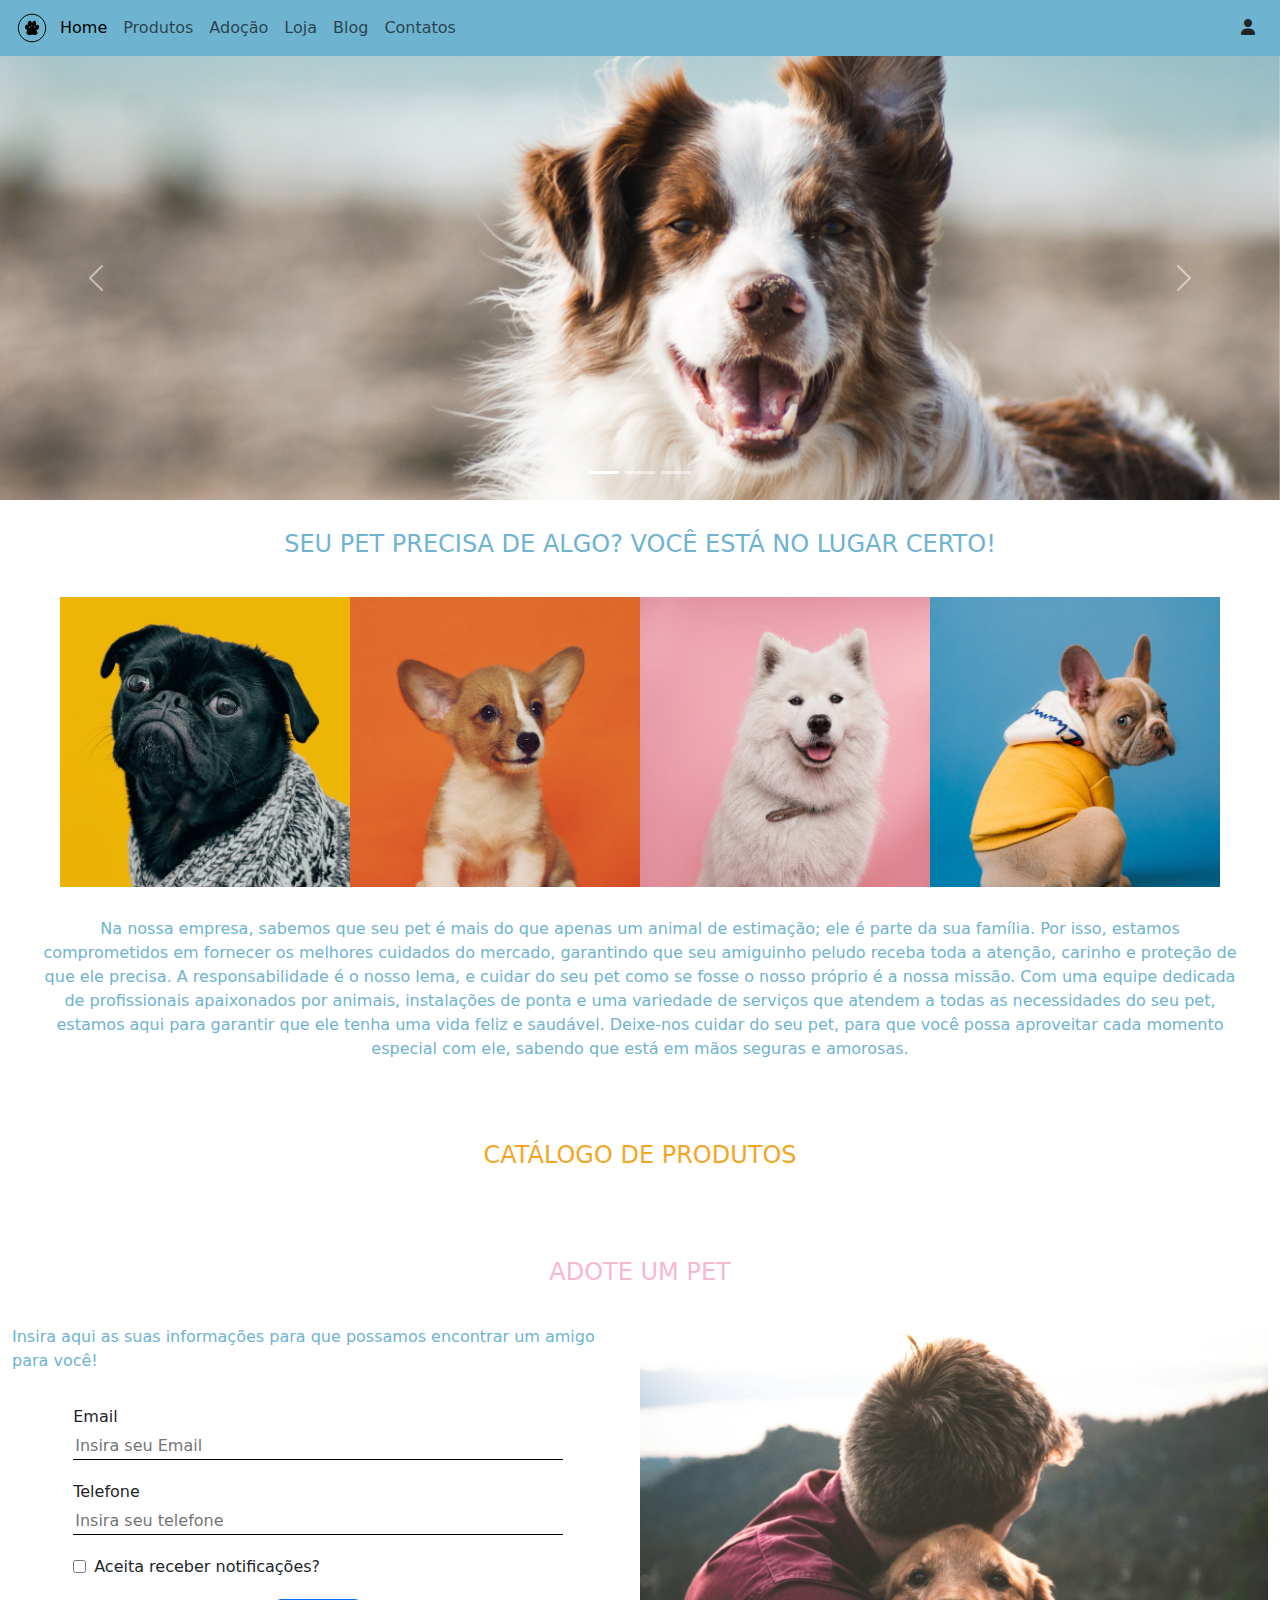
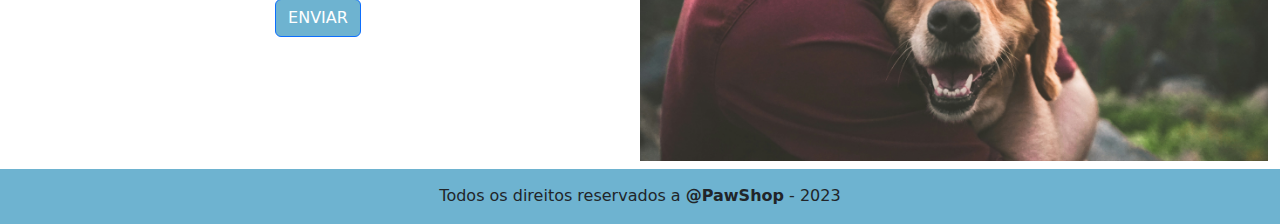
<file: index.html>
<!DOCTYPE html>
<html lang="pt-br">
<head>
    <meta charset="UTF-8">
    <!-- css bootstrap -->
    <!-- <link href="https://cdn.jsdelivr.net/npm/bootstrap@5.3.3/dist/css/bootstrap.min.css" rel="stylesheet" integrity="sha384-QWTKZyjpPEjISv5WaRU9OFeRpok6YctnYmDr5pNlyT2bRjXh0JMhjY6hW+ALEwIH" crossorigin="anonymous"> -->
    <link rel="stylesheet" href="src/user/css/bootstrap.css">
    <!-- css font awesome -->
    <!-- https://fontawesome.com/v6/icons -->
    <link rel="stylesheet" href="src/user/css/font-awesome/all.min.css">
    <!-- css local -->
    <link rel="stylesheet" href="src/user/css/index.css">
    <!-- css fim -->
    <link rel="shortcut icon" href="src/user/img/logo/logoWhite.svg" type="image/x-icon">
    <meta name="viewport" content="width=device-width, initial-scale=1.0">
    <title>Paw Shop</title>
</head>
<body data-bs-theme="light">
    <!-- <div style="height:56px;"></div> -->
    <header class="container-fluid">

        <nav id="headerNav" class="navbar navbar-expand-lg navbar-light fixed-top bg-azul">
            <div class="container-fluid">
                <img id="imgLogo" src="/src/user/img/logo/logoDark.svg" alt="">
                <button class="navbar-toggler" type="button" data-bs-toggle="collapse" data-bs-target="#navbarSupportedContent" aria-controls="navbarSupportedContent" aria-expanded="false" aria-label="Toggle navigation">
                    <span class="navbar-toggler-icon"></span>
                </button>
                <div class="collapse navbar-collapse" id="navbarSupportedContent">
                    <ul class="navbar-nav me-auto mb-2 mb-lg-0">
                        <li class="nav-item"><a class="nav-link active" aria-current="page" href="#">Home</a></li>
                        <li class="nav-item"><a class="nav-link " aria-current="page" href="#produtos">Produtos</a></li>
                        <li class="nav-item"><a class="nav-link " aria-current="page" href="#adocao">Adoção</a></li>
                        <li class="nav-item"><a class="nav-link " aria-current="page" href="/src/user/pages/loja/">Loja</a></li>
                        <li class="nav-item"><a class="nav-link " aria-current="page" href="/src/user/pages/blog/">Blog</a></li>
                        <li class="nav-item"><a class="nav-link " aria-current="page" href="#">Contatos</a></li>
                    </ul>
                    <!-- #btnToggleTheme -->
                    <div>
                        <button id="btnUser" class="btn" type="btn"><i class="fa fa-user"  data-bs-toggle="offcanvas" data-bs-target="#offUser" aria-controls="#offUser"></i></button>  
                    </div>
                </div>
            </div>
        </nav>
    </header>

    <main class="container-fluid p-0 m-0">
        <section class="banner" style="margin-top: 56px;" >
            <div id="carouselExampleCaptions" class="carousel slide">
                <div class="carousel-indicators">
                    <button type="button" data-bs-target="#carouselExampleCaptions" data-bs-slide-to="0" class="active" aria-current="true" aria-label="Slide 1"></button>
                    <button type="button" data-bs-target="#carouselExampleCaptions" data-bs-slide-to="1" aria-label="Slide 2"></button>
                    <button type="button" data-bs-target="#carouselExampleCaptions" data-bs-slide-to="2" aria-label="Slide 3"></button>
                </div>
                <div class="carousel-inner">
                    <div class="carousel-item active">
                        <img src="src/user/img/banner/banner.png" class="d-block w-100" alt="img 1">
                    </div>
                    <div class="carousel-item">
                        <img src="src/user/img/banner/banner2.png" class="d-block w-100" alt="img 2">
                    </div>
                    <div class="carousel-item">
                        <img src="src/user/img/banner/banner3.png" class="d-block w-100" alt="img 3">
                    </div>
                </div>
                <button class="carousel-control-prev" type="button" data-bs-target="#carouselExampleCaptions" data-bs-slide="prev">
                    <span class="carousel-control-prev-icon" aria-hidden="true"></span>
                    <span class="visually-hidden">Previous</span>
                </button>
                <button class="carousel-control-next" type="button" data-bs-target="#carouselExampleCaptions" data-bs-slide="next">
                    <span class="carousel-control-next-icon" aria-hidden="true"></span>
                    <span class="visually-hidden">Next</span>
                </button>
            </div>  
        </section>

        <section class="petiscos container-fluid d-flex flex-column justify-content-center align-items-center">
            <h4>SEU PET PRECISA DE ALGO? VOCÊ ESTÁ NO LUGAR CERTO!</h4>
            <div class="container-fluid d-flex flex-wrap justify-content-center align-items-center gap-0 px-5">
                <img class="w-25" src="/src/user/img/dogsSection/img1.png" alt="img1" srcset="">
                <img class="w-25" src="/src/user/img/dogsSection/img2.png" alt="img1" srcset="">
                <img class="w-25" src="/src/user/img/dogsSection/img3.png" alt="img1" srcset="">
                <img class="w-25" src="/src/user/img/dogsSection/img4.png" alt="img1" srcset="">
            </div>
            <p class="petiscosText">Na nossa empresa, sabemos que seu pet é mais do que apenas um animal de estimação; ele é parte da sua família. Por isso, estamos comprometidos em fornecer os melhores cuidados do mercado, garantindo que seu amiguinho peludo receba toda a atenção, carinho e proteção de que ele precisa. A responsabilidade é o nosso lema, e cuidar do seu pet como se fosse o nosso próprio é a nossa missão. Com uma equipe dedicada de profissionais apaixonados por animais, instalações de ponta e uma variedade de serviços que atendem a todas as necessidades do seu pet, estamos aqui para garantir que ele tenha uma vida feliz e saudável. Deixe-nos cuidar do seu pet, para que você possa aproveitar cada momento especial com ele, sabendo que está em mãos seguras e amorosas.</p>
        </section>

        <section id="produtos" class="produtos c-laranja container-fluid d-flex flex-column justify-content-center align-items-center">
            <h4>CATÁLOGO DE PRODUTOS</h4>
            <div id="prodCards" class="prodCards d-flex flex-wrap justify-content-center align-items-start gap-2"  ></div>
        </section>

        <section id="adocao" class="adocao container-fluid d-flex flex-column align-items-center" >
            <h4 class="c-rosa">ADOTE UM PET</h4>
            <div class="d-flex justify-content-between gap-3">
                <div class="d-flex flex-column align-items-center" >
                    <p class="c-azul">Insira aqui as suas informações para que possamos encontrar um amigo para você!</p>
                    <form class="d-flex flex-column align-items-start gap-1" action="submit">
                        <label for="txtEmail" class="mt-3">Email</label>
                        <input id="txtEmail" class="w-100" type="text" placeholder="Insira seu Email">
                        
                        <label for="txtEmail" class="mt-3">Telefone</label>
                        <input id="txtFome" class="w-100" type="text" placeholder="Insira seu telefone">
                       


                        <div class="w-100 d-flex gap-2 align-items-center">
                            <input class="p-0 m-0 mt-3" id="chkNotificacoes" type="checkbox">
                            <label class="p-0 m-0 mt-3" for="chkNotificacoes">Aceita receber notificações?</label>
                        </div>
                        <button id="btnSubmit" class="btn btn-primary bg-azul align-self-center mt-3" type="submit">ENVIAR</button>
                    </form>
                </div>
                <img class="w-50" src="src/user/img/imgBanner.png" alt="">
            </div>
            
        </section>
    </main>
    
    <footer class="container-fluid d-flex justify-content-around mt-2">
        <p class="copyright">Todos os direitos reservados a <span class="author">@PawShop</span> - 2023</p>
    </footer>


    <!-- offcanvas -->
    <!-- offcanvas user -->
    <div class="offcanvas offcanvas-end" tabindex="-1" id="offUser" aria-labelledby="offUser">
        <div class="offcanvas-header">
            <h5 id="offUserTitle" class="offcanvas-title">User</h5>
            <button type="button" class="btn-close" data-bs-dismiss="offcanvas" aria-label="Close"></button>
        </div>
        <div class="offcanvas-body d-flex flex-column justify-content-between h-100">
            <!--  -->
            <div class="align-bottom">
                <h6 class="c-cinza">Settings</h6>
                <a href="#" id="btnToggleTheme"><i class="fa fa-moon"></i>  Modo escuro</a>  
            </div>
            <div class="align-self-baseline">
                <h6 class="c-cinza">Actions</h6>
                <a href="/src/user/pages/login/">Login</a>
            </div>
        </div>
        <div class="offcanvas-footer">
        </div>
    </div>

    <!-- modal -->
    <div id="modalProduto" class="modal fade" tabindex="-1" aria-labelledby="exampleModalLabel" aria-hidden="true">
        <div class="modal-dialog modal-lg modal-dialog-centered">
            <div class="modal-content">
                <div class="modal-header">
                    <h1 id="modalTitle" class="modal-title fs-5">Modal title</h1>
                    <button type="button" class="btn-close" data-bs-dismiss="modal" aria-label="Close"></button>
                </div>
                <div id="modalBody" class="modal-body"></div>
                <div class="modal-footer">
                    <button type="button" class="btn btn-secondary" data-bs-dismiss="modal">Close</button>
                </div>
            </div>
        </div>
    </div>
</body>
<!-- js bootrap -->
<script src="src/user/js/bootstrap.bundle.js"></script>
<!-- <script src="https://cdn.jsdelivr.net/npm/bootstrap@5.3.3/dist/js/bootstrap.bundle.min.js" integrity="sha384-YvpcrYf0tY3lHB60NNkmXc5s9fDVZLESaAA55NDzOxhy9GkcIdslK1eN7N6jIeHz" crossorigin="anonymous"></script> -->
<!-- js jQuery -->
<script src="src/user/js/jquery-3.7.1.min.js"></script>
<!-- js local -->
<script src="/src/sevices/data/objectModel.js"></script>
<script src="/src/sevices/data/data.js"></script>
<script src="/src/sevices/settings.js"></script>
<script src="src/user/js/index.js"></script>
</html>
</file>
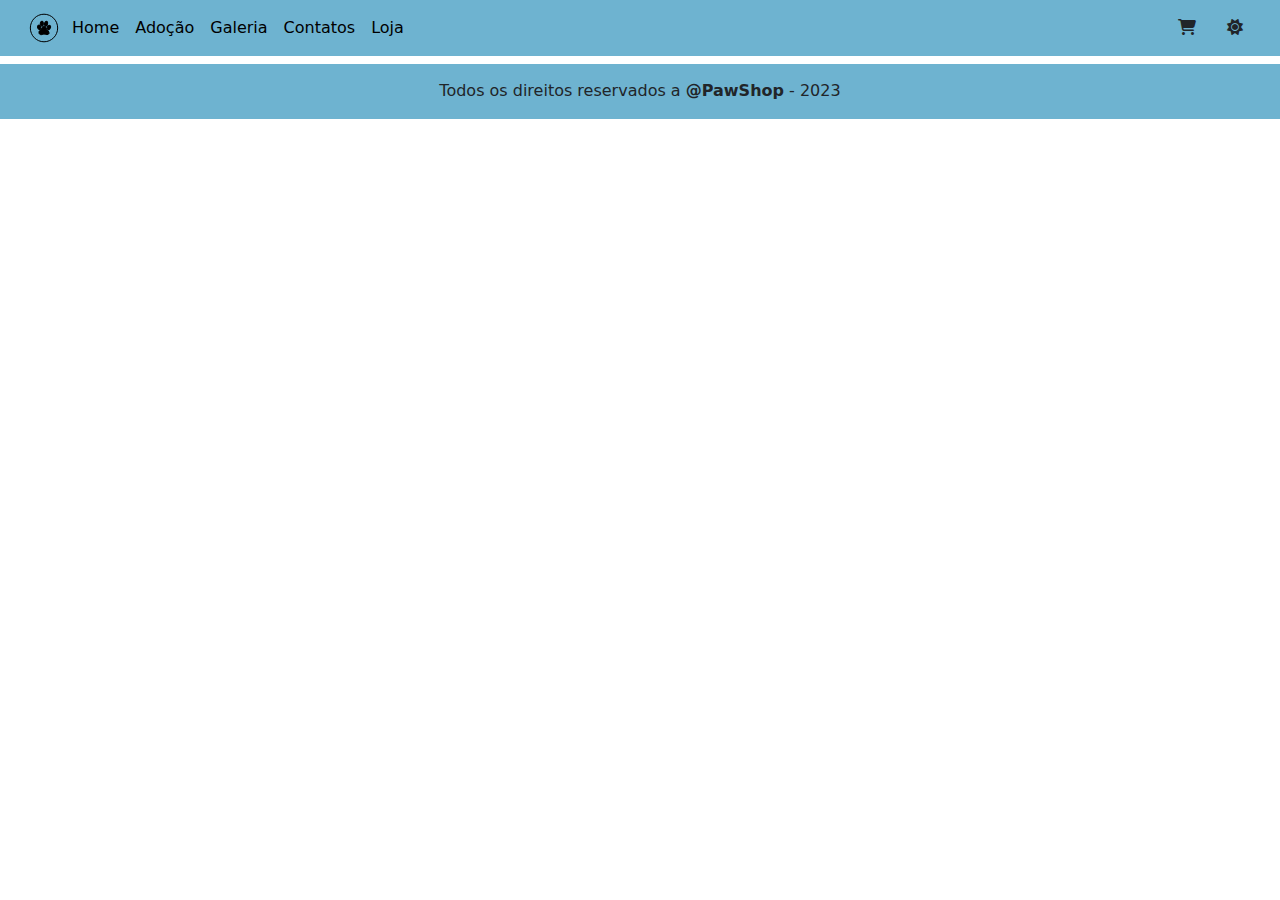
<file: src/pages/.template/index.html>
<!DOCTYPE html>
<html lang="pt-br">
<head>
    <meta charset="UTF-8">
    <!-- css bootstrap -->
    <!-- <link href="https://cdn.jsdelivr.net/npm/bootstrap@5.3.3/dist/css/bootstrap.min.css" rel="stylesheet" integrity="sha384-QWTKZyjpPEjISv5WaRU9OFeRpok6YctnYmDr5pNlyT2bRjXh0JMhjY6hW+ALEwIH" crossorigin="anonymous"> -->
    <link rel="stylesheet" href="../../css/bootstrap.css">
    <!-- css font awesome -->
    <!-- https://fontawesome.com/v6/icons -->
    <link rel="stylesheet" href="../../css/font-awesome/all.min.css">
    <!-- css local -->
    <link rel="stylesheet" href="../../css/index.css">
    <!-- css fim -->
    <meta name="viewport" content="width=device-width, initial-scale=1.0">
    <title>Checkout</title>
</head>
<body>
    <!-- Essa div trabalha em conjunto com header.position.fixed (cf. arquivo css) -->
    <div class="h-spacer container-fluid" style="height: 56px;"></div>
    <header class="container-fluid">

        <nav class="navbar navbar-expand-lg">

            <div class="container-fluid">
                <img id="imgLogo" src="../../img/logo/logoDark.svg" alt="">
                <button class="navbar-toggler" type="button" data-bs-toggle="collapse" data-bs-target="#navbarSupportedContent" aria-controls="navbarSupportedContent" aria-expanded="false" aria-label="Toggle navigation">
                    <span class="navbar-toggler-icon"></span>
                </button>
                <div class="collapse navbar-collapse" id="navbarSupportedContent">
                    <ul class="navbar-nav me-auto mb-2 mb-lg-0">
                        <li class="nav-item"><a class="nav-link active" aria-current="page" href="/">Home</a></li>
                        <li class="nav-item"><a class="nav-link active" aria-current="page" href="/#adocao">Adoção</a></li>
                        <li class="nav-item"><a class="nav-link active" aria-current="page" href="/#galeria">Galeria</a></li>
                        <li class="nav-item"><a class="nav-link active" aria-current="page" href="/#">Contatos</a></li>
                        <li class="nav-item"><a class="nav-link active" aria-current="page" href="/src/pages/loja/">Loja</a></li>
                    </ul>
                    <!-- #btnToggleTheme -->
                    <div>
                        <button id="btnNavCarrinho" class="btn" type="btn"><i class="fa-solid fa-cart-shopping" data-bs-toggle="offcanvas" data-bs-target="#carrinho" aria-controls="carrinho"></i></button>  
                        <button id="btnToggleTheme" class="btn" type="btn"><i class="fa fa-sun"></i></button>  
                    </div>
                </div>
            </div>
        </nav>
    </header>

    <main>

    </main>
    
    <footer class="container-fluid d-flex justify-content-around mt-2">
        <p class="copyright">Todos os direitos reservados a <span class="author">@PawShop</span> - 2023</p>
    </footer>

</body>
<!-- js bootrap -->
<script src="../../js/bootstrap.bundle.js"></script>
<script src="https://cdn.jsdelivr.net/npm/bootstrap@5.3.3/dist/js/bootstrap.bundle.min.js" integrity="sha384-YvpcrYf0tY3lHB60NNkmXc5s9fDVZLESaAA55NDzOxhy9GkcIdslK1eN7N6jIeHz" crossorigin="anonymous"></script>
<!-- js jQuery -->
<script src="../../js/jquery-3.7.1.min.js"></script>
<!-- js local -->
<script src="../../js/index.js"></script>
</html>
</file>
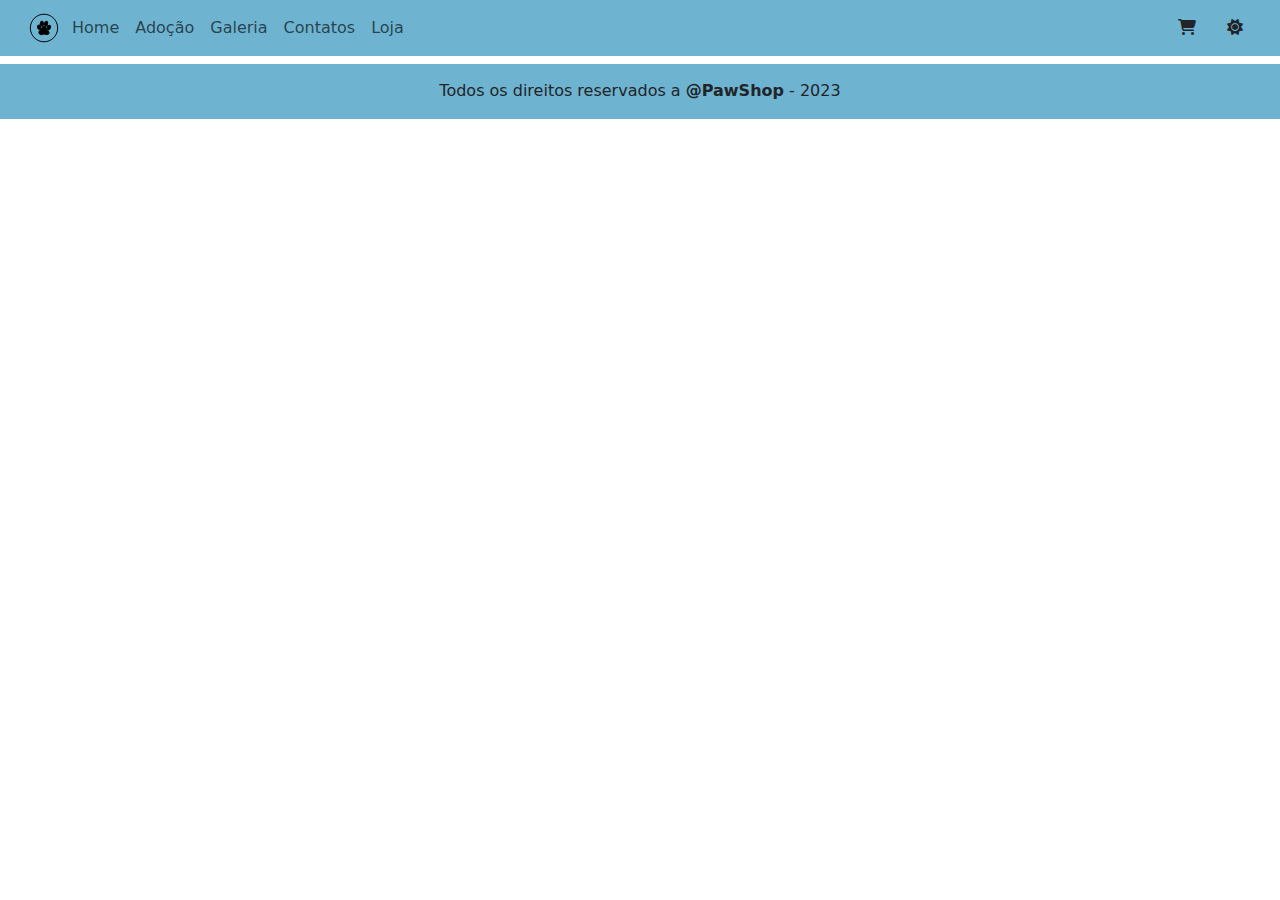
<file: src/pages/checkout/index.html>
<!DOCTYPE html>
<html lang="pt-br">
<head>
    <meta charset="UTF-8">
    <!-- css bootstrap -->
    <!-- <link href="https://cdn.jsdelivr.net/npm/bootstrap@5.3.3/dist/css/bootstrap.min.css" rel="stylesheet" integrity="sha384-QWTKZyjpPEjISv5WaRU9OFeRpok6YctnYmDr5pNlyT2bRjXh0JMhjY6hW+ALEwIH" crossorigin="anonymous"> -->
    <link rel="stylesheet" href="../../css/bootstrap.css">
    <!-- css font awesome -->
    <!-- https://fontawesome.com/v6/icons -->
    <link rel="stylesheet" href="../../css/font-awesome/all.min.css">
    <!-- css local -->
    <link rel="stylesheet" href="../../css/index.css">
    <!-- css fim -->
    <link rel="shortcut icon" href="src/img/logo/logoWhite.svg" type="image/x-icon">
    <meta name="viewport" content="width=device-width, initial-scale=1.0">
    <title>Checkout</title>
</head>
<body>
    <!-- Essa div trabalha em conjunto com header.position.fixed (cf. arquivo css) -->
    <div class="h-spacer container-fluid" style="height: 56px;"></div>
    <header class="container-fluid">

        <nav class="navbar navbar-expand-lg">

            <div class="container-fluid">
                <img id="imgLogo" src="../../img/logo/logoDark.svg" alt="">
                <button class="navbar-toggler" type="button" data-bs-toggle="collapse" data-bs-target="#navbarSupportedContent" aria-controls="navbarSupportedContent" aria-expanded="false" aria-label="Toggle navigation">
                    <span class="navbar-toggler-icon"></span>
                </button>
                <div class="collapse navbar-collapse" id="navbarSupportedContent">
                    <ul class="navbar-nav me-auto mb-2 mb-lg-0">
                        <li class="nav-item"><a class="nav-link " aria-current="page" href="/">Home</a></li>
                        <li class="nav-item"><a class="nav-link " aria-current="page" href="/#adocao">Adoção</a></li>
                        <li class="nav-item"><a class="nav-link " aria-current="page" href="/#galeria">Galeria</a></li>
                        <li class="nav-item"><a class="nav-link " aria-current="page" href="/#">Contatos</a></li>
                        <li class="nav-item"><a class="nav-link " aria-current="page" href="/src/pages/loja/">Loja</a></li>
                    </ul>
                    <!-- #btnToggleTheme -->
                    <div>
                        <button id="btnNavCarrinho" class="btn" type="btn"><i class="fa-solid fa-cart-shopping" data-bs-toggle="offcanvas" data-bs-target="#carrinho" aria-controls="carrinho"></i></button>  
                        <button id="btnToggleTheme" class="btn" type="btn"><i class="fa fa-sun"></i></button>  
                    </div>
                </div>
            </div>
        </nav>
    </header>

    <main>
    </main>
    
    <footer class="container-fluid d-flex justify-content-around mt-2">
        <p class="copyright">Todos os direitos reservados a <span class="author">@PawShop</span> - 2023</p>
    </footer>

</body>
<!-- js bootrap -->
<script src="../../js/bootstrap.bundle.js"></script>
<script src="https://cdn.jsdelivr.net/npm/bootstrap@5.3.3/dist/js/bootstrap.bundle.min.js" integrity="sha384-YvpcrYf0tY3lHB60NNkmXc5s9fDVZLESaAA55NDzOxhy9GkcIdslK1eN7N6jIeHz" crossorigin="anonymous"></script>
<!-- js jQuery -->
<script src="../../js/jquery-3.7.1.min.js"></script>
<!-- js local -->
<script src="../../js/index.js"></script>
</html>
</file>
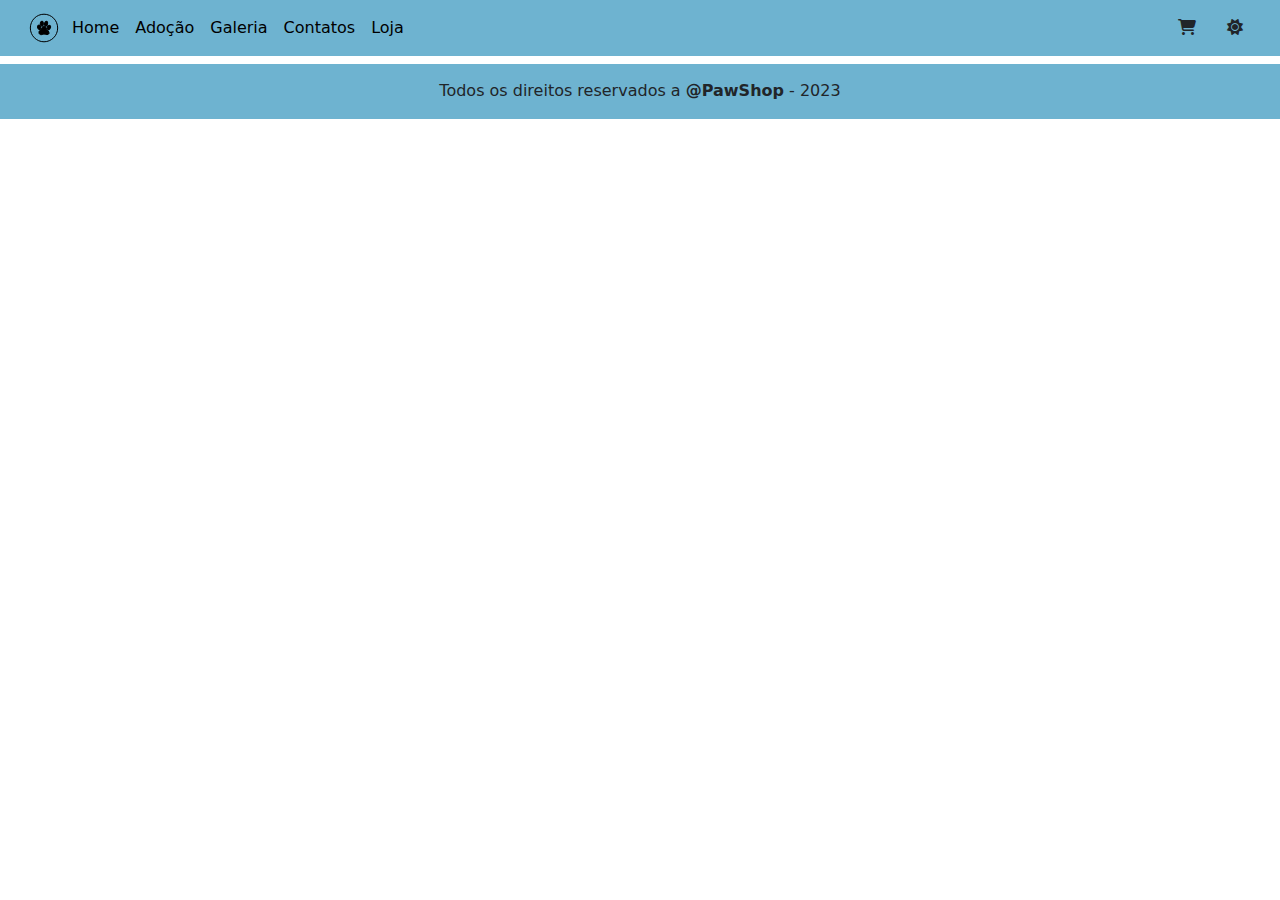
<file: src/pages/login/index.html>
<!DOCTYPE html>
<html lang="pt-br">
<head>
    <meta charset="UTF-8">
    <!-- css bootstrap -->
    <!-- <link href="https://cdn.jsdelivr.net/npm/bootstrap@5.3.3/dist/css/bootstrap.min.css" rel="stylesheet" integrity="sha384-QWTKZyjpPEjISv5WaRU9OFeRpok6YctnYmDr5pNlyT2bRjXh0JMhjY6hW+ALEwIH" crossorigin="anonymous"> -->
    <link rel="stylesheet" href="../../css/bootstrap.css">
    <!-- css font awesome -->
    <!-- https://fontawesome.com/v6/icons -->
    <link rel="stylesheet" href="../../css/font-awesome/all.min.css">
    <!-- css local -->
    <link rel="stylesheet" href="../../css/index.css">
    <!-- css fim -->
    <link rel="shortcut icon" href="src/img/logo/logoWhite.svg" type="image/x-icon">
    <meta name="viewport" content="width=device-width, initial-scale=1.0">
    <title>Checkout</title>
</head>
<body>
    <!-- Essa div trabalha em conjunto com header.position.fixed (cf. arquivo css) -->
    <div class="h-spacer container-fluid" style="height: 56px;"></div>
    <header class="container-fluid">

        <nav class="navbar navbar-expand-lg">

            <div class="container-fluid">
                <img id="imgLogo" src="../../img/logo/logoDark.svg" alt="">
                <button class="navbar-toggler" type="button" data-bs-toggle="collapse" data-bs-target="#navbarSupportedContent" aria-controls="navbarSupportedContent" aria-expanded="false" aria-label="Toggle navigation">
                    <span class="navbar-toggler-icon"></span>
                </button>
                <div class="collapse navbar-collapse" id="navbarSupportedContent">
                    <ul class="navbar-nav me-auto mb-2 mb-lg-0">
                        <li class="nav-item"><a class="nav-link active" aria-current="page" href="/">Home</a></li>
                        <li class="nav-item"><a class="nav-link active" aria-current="page" href="/#adocao">Adoção</a></li>
                        <li class="nav-item"><a class="nav-link active" aria-current="page" href="/#galeria">Galeria</a></li>
                        <li class="nav-item"><a class="nav-link active" aria-current="page" href="/#">Contatos</a></li>
                        <li class="nav-item"><a class="nav-link active" aria-current="page" href="/src/pages/loja/">Loja</a></li>
                    </ul>
                    <!-- #btnToggleTheme -->
                    <div>
                        <button id="btnNavCarrinho" class="btn" type="btn"><i class="fa-solid fa-cart-shopping" data-bs-toggle="offcanvas" data-bs-target="#carrinho" aria-controls="carrinho"></i></button>  
                        <button id="btnToggleTheme" class="btn" type="btn"><i class="fa fa-sun"></i></button>  
                    </div>
                </div>
            </div>
        </nav>
    </header>

    <main>

    </main>
    
    <footer class="container-fluid d-flex justify-content-around mt-2">
        <p class="copyright">Todos os direitos reservados a <span class="author">@PawShop</span> - 2023</p>
    </footer>

</body>
<!-- js bootrap -->
<script src="../../js/bootstrap.bundle.js"></script>
<script src="https://cdn.jsdelivr.net/npm/bootstrap@5.3.3/dist/js/bootstrap.bundle.min.js" integrity="sha384-YvpcrYf0tY3lHB60NNkmXc5s9fDVZLESaAA55NDzOxhy9GkcIdslK1eN7N6jIeHz" crossorigin="anonymous"></script>
<!-- js jQuery -->
<script src="../../js/jquery-3.7.1.min.js"></script>
<!-- js local -->
<script src="../../js/index.js"></script>
</html>
</file>
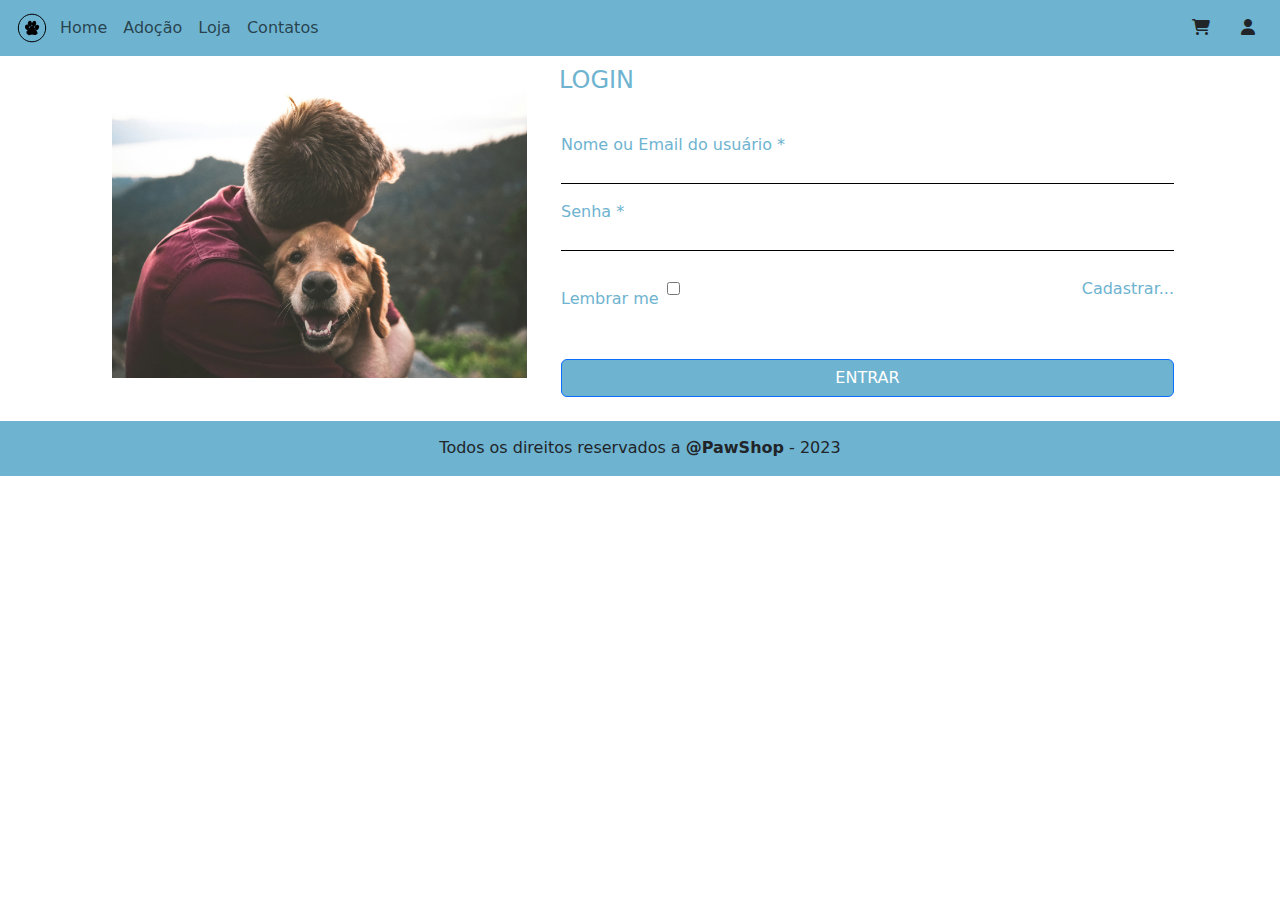
<file: src/user/pages/login/index.html>
<!DOCTYPE html>
<html lang="pt-br">

<head>
    <meta charset="UTF-8">
    <!-- css bootstrap -->
    <!-- <link href="https://cdn.jsdelivr.net/npm/bootstrap@5.3.3/dist/css/bootstrap.min.css" rel="stylesheet" integrity="sha384-QWTKZyjpPEjISv5WaRU9OFeRpok6YctnYmDr5pNlyT2bRjXh0JMhjY6hW+ALEwIH" crossorigin="anonymous"> -->
    <link rel="stylesheet" href="/src/user/css/bootstrap.css">
    <!-- css font awesome -->
    <!-- https://fontawesome.com/v6/icons -->
    <link rel="stylesheet" href="/src/user/css/font-awesome/all.min.css">
    <!-- css local -->
    <link rel="stylesheet" href="/src/user/css/index.css">
    <link rel="stylesheet" href="css/index.css">
    <!-- css fim -->
    <link rel="shortcut icon" href="/src/user/img/logo/logoWhite.svg" type="image/x-icon">
    <meta name="viewport" content="width=device-width, initial-scale=1.0">
    <title>Paw Shop</title>
</head>

<body data-bs-theme="light" class="d-flex flex-column justify-content-between">
    <div style="height:56px;"></div>
    <header class="container-fluid">
        <nav id="headerNav" class="navbar navbar-expand-lg navbar-light fixed-top bg-azul">
            <div class="container-fluid">
                <img id="imgLogo" src="/src/user/img/logo/logoDark.svg" alt="">
                <button class="navbar-toggler" type="button" data-bs-toggle="collapse"
                    data-bs-target="#navbarSupportedContent" aria-controls="navbarSupportedContent"
                    aria-expanded="false" aria-label="Toggle navigation">
                    <span class="navbar-toggler-icon"></span>
                </button>
                <div class="collapse navbar-collapse" id="navbarSupportedContent">
                    <ul class="navbar-nav me-auto mb-2 mb-lg-0">
                        <li class="nav-item"><a class="nav-link " aria-current="page" href="/">Home</a></li>
                        <li class="nav-item"><a class="nav-link " aria-current="page" href="/#adocao">Adoção</a>
                        </li>
                        <li class="nav-item"><a class="nav-link " aria-current="page" href="/src/user/pages/loja/">Loja</a>
                        </li>
                        <li class="nav-item"><a class="nav-link " aria-current="page" href="/">Contatos</a></li>
                    </ul>
                    <!-- #btnToggleTheme -->
                    <div>
                        <button id="btnNavCarrinho" class="btn" type="btn"><i class="fa-solid fa-cart-shopping"
                                data-bs-toggle="offcanvas" data-bs-target="#offCarrinho"
                                aria-controls="offCarrinho"></i></button>
                        <button id="btnUser" class="btn" type="btn"><i class="fa fa-user" data-bs-toggle="offcanvas"
                                data-bs-target="#offUser" aria-controls="#offUser"></i></button>
                    </div>
                </div>
            </div>
        </nav>
    </header>

    <main class="container d-flex align-items-center">
        <div class="divLeft">
            <img src="/src/user/img/imgBanner.png" alt="">
        </div>
        <div class="divRight container d-flex flex-column c-azul">
            <h4 class="c-azul">LOGIN</h4>
            <form id="formLogin" action="#" method="post" class="container d-flex flex-column">
                <label for="txtUserInput">Nome ou Email do usuário *</label>
                <input id="txtUserInput" type="text" required>

                <label class="mt-3" for="txtPassword">Senha *</label>
                <input id="txtPassword" type="password" required>

                <div class="mt-3 d-flex justify-content-between align-items-center">
                    <div class="d-flex gap-2 align-items-center">
                        <label for="chkLembrar">Lembrar me</label>
                        <input id="chkLembrar" type="checkbox" name="">
                    </div>
                    <a href="signup.html">Cadastrar...</a>
                </div>
                <button id="btnEntrar" class="mt-5 mb-3 btn btn-primary bg-azul" type="submit"> ENTRAR </button>
            </form>
        </div>
    </main>

    <footer class="container-fluid d-flex justify-content-around mt-2">
        <p class="copyright">Todos os direitos reservados a <span class="author">@PawShop</span> - 2023</p>
    </footer>


    <!-- offcanvas -->
    <!-- offcanvas carrinho -->
    <div class="offcanvas offcanvas-end" tabindex="-1" id="offCarrinho" aria-labelledby="offCarrinho">
        <div class="offcanvas-header">
            <h5 class="offcanvas-title">Carrinho</h5>
            <button type="button" class="btn-close" data-bs-dismiss="offcanvas" aria-label="Close"></button>
        </div>
        <div class="offcanvas-body d-flex flex-column">
            <div id="cartItems" class="d-flex flex-column gap-2"></div>
            <div class="cartTotal d-flex justify-content-between">
                <p>Total</p>
                <p id="cartValue">0</p>
            </div>
            <a href="/src/user/pages/checkout/" class="m-3 btn btn-block rounded bg-azul align-self-center">COMPRAR</a>
        </div>
        <div class="offcanvas-footer">
        </div>
    </div>
    <!-- offcanvas user -->
    <div class="offcanvas offcanvas-end" tabindex="-1" id="offUser" aria-labelledby="offUser">
        <div class="offcanvas-header">
            <h5 id="offUserTitle" class="offcanvas-title">User</h5>
            <button type="button" class="btn-close" data-bs-dismiss="offcanvas" aria-label="Close"></button>
        </div>
        <div class="offcanvas-body d-flex flex-column justify-content-between h-100">
            <!--  -->
            <div class="align-bottom">
                <h6 class="c-cinza">Settings</h6>
                <a href="#" id="btnToggleTheme"><i class="fa fa-moon"></i> Modo escuro</a>
            </div>
            <div class="align-self-baseline">
                <h6 class="c-cinza">Actions</h6>
                <a href="/src/user/pages/login/">Login</a>
            </div>
        </div>
        <div class="offcanvas-footer">
        </div>
    </div>
</body>
<!-- js bootrap -->
<script src="/src/user/js/bootstrap.bundle.js"></script>
<!-- <script src="https://cdn.jsdelivr.net/npm/bootstrap@5.3.3/dist/js/bootstrap.bundle.min.js" integrity="sha384-YvpcrYf0tY3lHB60NNkmXc5s9fDVZLESaAA55NDzOxhy9GkcIdslK1eN7N6jIeHz" crossorigin="anonymous"></script> -->
<!-- js jQuery -->
<script src="/src/user/js/jquery-3.7.1.min.js"></script>
<!-- js local -->
<script src="/src/sevices/data/objectModel.js"></script>
<script src="/src/sevices/settings.js"></script>
<script src="/src/sevices/gateway/user.js"></script>
<script src="js/index.js"></script>

</html>
</file>
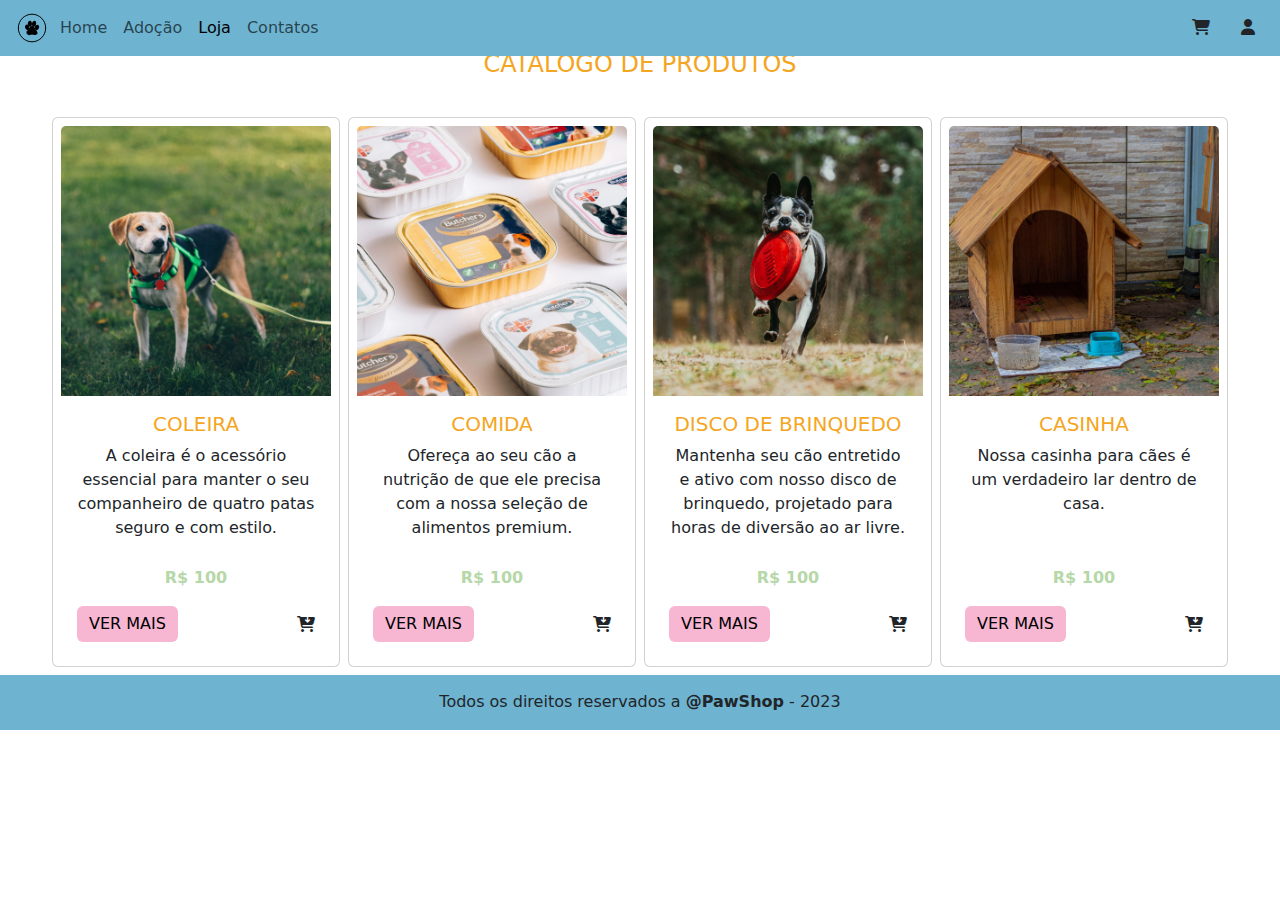
<file: src/user/pages/loja/index.html>
<!DOCTYPE html>
<html lang="pt-br">
<head>
    <meta charset="UTF-8">
    <!-- css bootstrap -->
    <!-- <link href="https://cdn.jsdelivr.net/npm/bootstrap@5.3.3/dist/css/bootstrap.min.css" rel="stylesheet" integrity="sha384-QWTKZyjpPEjISv5WaRU9OFeRpok6YctnYmDr5pNlyT2bRjXh0JMhjY6hW+ALEwIH" crossorigin="anonymous"> -->
    <link rel="stylesheet" href="../../css/bootstrap.css">
    <!-- css font awesome -->
    <!-- https://fontawesome.com/v6/icons -->
    <link rel="stylesheet" href="../../css/font-awesome/all.min.css">
    <!-- css local -->
    <link rel="stylesheet" href="../../css/index.css">
    <!-- css fim -->
    <link rel="shortcut icon" href="../../user/img/logo/logoWhite.svg" type="image/x-icon">
    <meta name="viewport" content="width=device-width, initial-scale=1.0">
    <title>Paw Shop</title>
</head>
<body data-bs-theme="light">
    <!-- <div style="height:56px;"></div> -->
    <header class="container-fluid">
        <nav id="headerNav" class="navbar navbar-expand-lg navbar-light fixed-top bg-azul">
            <div class="container-fluid">
                <img id="imgLogo" src="/src/user/img/logo/logoDark.svg" alt="">
                <button class="navbar-toggler" type="button" data-bs-toggle="collapse" data-bs-target="#navbarSupportedContent" aria-controls="navbarSupportedContent" aria-expanded="false" aria-label="Toggle navigation">
                    <span class="navbar-toggler-icon"></span>
                </button>
                <div class="collapse navbar-collapse" id="navbarSupportedContent">
                    <ul class="navbar-nav me-auto mb-2 mb-lg-0">
                        <li class="nav-item"><a class="nav-link " aria-current="page" href="../../../../">Home</a></li>
                        <li class="nav-item"><a class="nav-link " aria-current="page" href="../../../../#adocao">Adoção</a></li>
                        <li class="nav-item"><a class="nav-link active" aria-current="page" href="/src/user/pages/loja/">Loja</a></li>
                        <li class="nav-item"><a class="nav-link " aria-current="page" href="#">Contatos</a></li>
                    </ul>
                    <!-- #btnToggleTheme -->
                    <div>
                        <button id="btnNavCarrinho" class="btn" type="btn"><i class="fa-solid fa-cart-shopping" data-bs-toggle="offcanvas" data-bs-target="#offCarrinho" aria-controls="offCarrinho"></i></button>  
                        <button id="btnUser" class="btn" type="btn"><i class="fa fa-user"  data-bs-toggle="offcanvas" data-bs-target="#offUser" aria-controls="#offUser"></i></button>  
                    </div>
                </div>
            </div>
        </nav>
    </header>

    <main class="container-fluid p-0 m-0">
        <section id="produtos" class="produtos c-laranja container-fluid d-flex flex-column justify-content-center align-items-center">
            <h4>CATÁLOGO DE PRODUTOS</h4>
            <div id="prodCards" class="prodCards d-flex flex-wrap justify-content-center align-items-start gap-2"  ></div>
        </section>
    </main>
    
    <footer class="container-fluid d-flex justify-content-around mt-2">
        <p class="copyright">Todos os direitos reservados a <span class="author">@PawShop</span> - 2023</p>
    </footer>


    <!-- offcanvas -->
    <!-- offcanvas carrinho -->
    <div class="offcanvas offcanvas-end" tabindex="-1" id="offCarrinho" aria-labelledby="offCarrinho">
        <div class="offcanvas-header">
            <h5 class="offcanvas-title">Carrinho</h5>
            <button type="button" class="btn-close" data-bs-dismiss="offcanvas" aria-label="Close"></button>
        </div>
        <div class="offcanvas-body d-flex flex-column">
            <div id="cartItems" class="d-flex flex-column gap-2"></div> 
            <div class="cartTotal d-flex justify-content-between">
                <p>Total</p>
                <p id="cartValue">0</p>
            </div> 
            <a href="/src/user/pages/checkout/" class="m-3 btn btn-block rounded bg-azul align-self-center" >COMPRAR</a>
        </div>
        <div class="offcanvas-footer">
        </div>
    </div>
    <!-- offcanvas user -->
    <div class="offcanvas offcanvas-end" tabindex="-1" id="offUser" aria-labelledby="offUser">
        <div class="offcanvas-header">
            <h5 id="offUserTitle" class="offcanvas-title">User</h5>
            <button type="button" class="btn-close" data-bs-dismiss="offcanvas" aria-label="Close"></button>
        </div>
        <div class="offcanvas-body d-flex flex-column justify-content-between h-100">
            <!--  -->
            <div class="align-bottom">
                <h6 class="c-cinza">Settings</h6>
                <a href="#" id="btnToggleTheme"><i class="fa fa-moon"></i>  Modo escuro</a>  
            </div>
            <div class="align-self-baseline">
                <h6 class="c-cinza">Actions</h6>
                <a href="/src/user/pages/login/">Login</a>
            </div>
        </div>
        <div class="offcanvas-footer">
        </div>
    </div>

    <!-- modal -->
    <div id="modalProduto" class="modal fade" tabindex="-1" aria-labelledby="exampleModalLabel" aria-hidden="true">
        <div class="modal-dialog modal-lg modal-dialog-centered">
            <div class="modal-content">
                <div class="modal-header">
                    <h1 id="modalTitle" class="modal-title fs-5">Modal title</h1>
                    <button type="button" class="btn-close" data-bs-dismiss="modal" aria-label="Close"></button>
                </div>
                <div id="modalBody" class="modal-body"></div>
                <div class="modal-footer">
                    <button type="button" class="btn btn-secondary" data-bs-dismiss="modal">Close</button>
                </div>
            </div>
        </div>
    </div>
</body>
<!-- js bootrap -->
<script src="/src/user/js/bootstrap.bundle.js"></script>
<!-- <script src="https://cdn.jsdelivr.net/npm/bootstrap@5.3.3/dist/js/bootstrap.bundle.min.js" integrity="sha384-YvpcrYf0tY3lHB60NNkmXc5s9fDVZLESaAA55NDzOxhy9GkcIdslK1eN7N6jIeHz" crossorigin="anonymous"></script> -->
<!-- js jQuery -->
<script src="/src/user/js/jquery-3.7.1.min.js"></script>
<!-- js local -->
<script src="js/product.js"></script>
<script src="/src/user/js/index.js"></script>
<script src="js/index.js"></script>
</html>
</file>
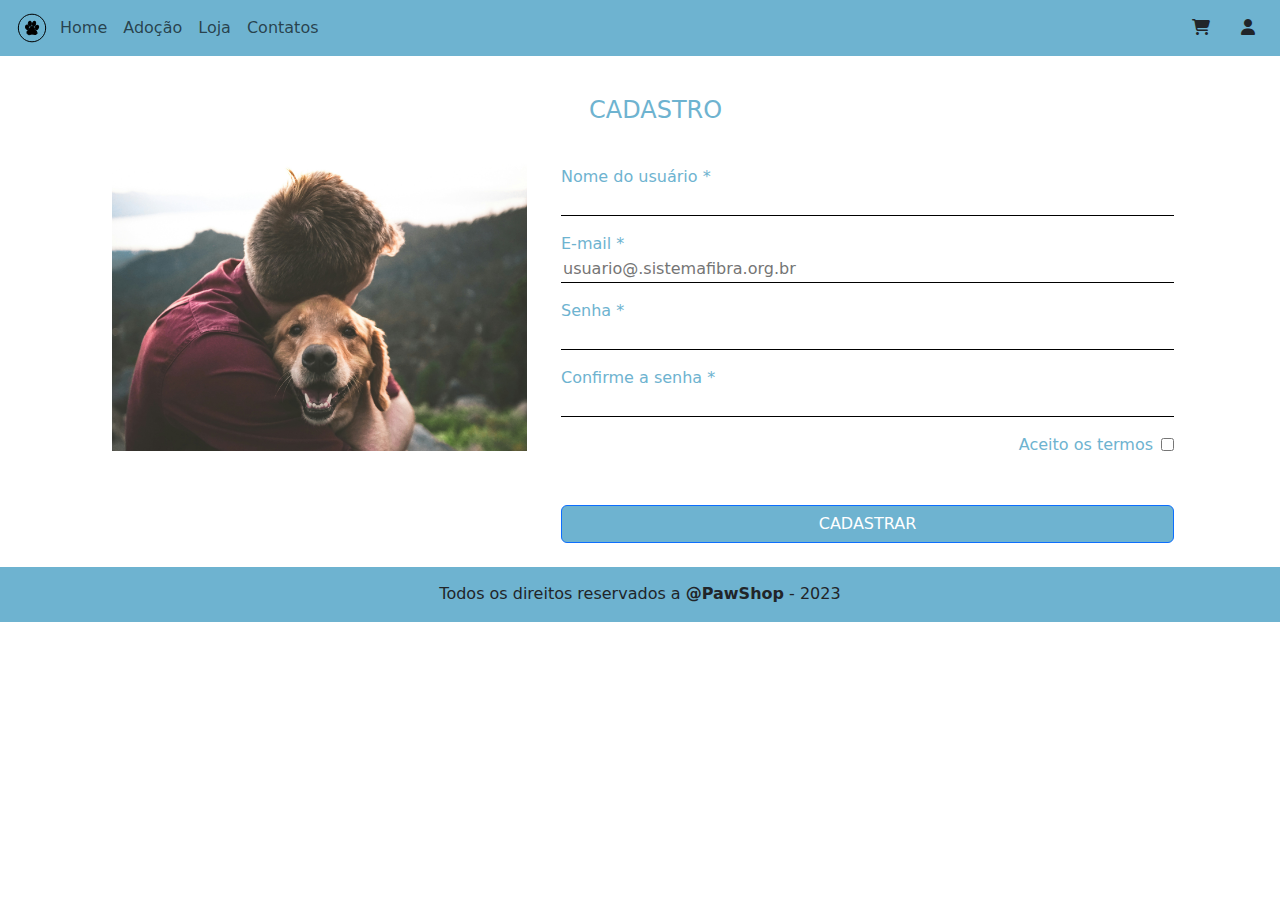
<file: src/pages/login/signup.html>
<!DOCTYPE html>
<html lang="pt-br">

<head>
    <meta charset="UTF-8">
    <!-- css bootstrap -->
    <!-- <link href="https://cdn.jsdelivr.net/npm/bootstrap@5.3.3/dist/css/bootstrap.min.css" rel="stylesheet" integrity="sha384-QWTKZyjpPEjISv5WaRU9OFeRpok6YctnYmDr5pNlyT2bRjXh0JMhjY6hW+ALEwIH" crossorigin="anonymous"> -->
    <link rel="stylesheet" href="../../css/bootstrap.css">
    <!-- css font awesome -->
    <!-- https://fontawesome.com/v6/icons -->
    <link rel="stylesheet" href="../../css/font-awesome/all.min.css">
    <!-- css local -->
    <link rel="stylesheet" href="../../css/index.css">
    <link rel="stylesheet" href="css/index.css">
    <!-- css fim -->
    <link rel="shortcut icon" href="../../img/logo/logoWhite.svg" type="image/x-icon">
    <meta name="viewport" content="width=device-width, initial-scale=1.0">
    <title>Paw Shop</title>
</head>

<body data-bs-theme="light">
    <div style="height:56px;"></div>
    <header class="container-fluid">
        <nav id="headerNav" class="navbar navbar-expand-lg navbar-light fixed-top bg-azul">
            <div class="container-fluid">
                <img id="imgLogo" src="../../img/logo/logoDark.svg" alt="">
                <button class="navbar-toggler" type="button" data-bs-toggle="collapse"
                    data-bs-target="#navbarSupportedContent" aria-controls="navbarSupportedContent"
                    aria-expanded="false" aria-label="Toggle navigation">
                    <span class="navbar-toggler-icon"></span>
                </button>
                <div class="collapse navbar-collapse" id="navbarSupportedContent">
                    <ul class="navbar-nav me-auto mb-2 mb-lg-0">
                        <li class="nav-item"><a class="nav-link " aria-current="page" href="../../../">Home</a></li>
                        <li class="nav-item"><a class="nav-link " aria-current="page" href="../../../#adocao">Adoção</a>
                        </li>
                        <li class="nav-item"><a class="nav-link " aria-current="page" href="/src/pages/loja/">Loja</a>
                        </li>
                        <li class="nav-item"><a class="nav-link " aria-current="page" href="#">Contatos</a></li>
                    </ul>
                    <!-- #btnToggleTheme -->
                    <div>
                        <button id="btnNavCarrinho" class="btn" type="btn"><i class="fa-solid fa-cart-shopping"
                                data-bs-toggle="offcanvas" data-bs-target="#offCarrinho"
                                aria-controls="offCarrinho"></i></button>
                        <button id="btnUser" class="btn" type="btn"><i class="fa fa-user" data-bs-toggle="offcanvas"
                                data-bs-target="#offUser" aria-controls="#offUser"></i></button>
                    </div>
                </div>
            </div>
        </nav>
    </header>

    <main class="container d-flex align-items-center">
        <div class="divLeft">
            <img src="../../img/imgBanner.png" alt="">
        </div>
        <div class="divRight container d-flex flex-column c-azul">
            <h4 class="c-azul">CADASTRO</h4>
            <form id="loginForm" action="#" method="post" class="container d-flex flex-column">
                <label for="userName">Nome do usuário *</label>
                <input id="userName" type="text" required>

                <label class="mt-3" for="userMail">E-mail *</label>
                <input id="userMail" type="email" placeholder="usuario@.sistemafibra.org.br" required>

                <label class="mt-3 for="password">Senha *</label>
                <input id="password" type="text" required>

                <label class="mt-3 for="password2">Confirme a senha *</label>
                <input id="password2" type="text" required>

                    <div class="mt-3 d-flex gap-2 justify-content-end align-items-center">
                        <label for="termos">Aceito os termos</label>
                        <input id="termos" type="checkbox" name="" required>
                    </div>
                <button class="mt-5 mb-3 btn btn-primary bg-azul" type="submit"> CADASTRAR </button>
            </form>
        </div>
    </main>

    <footer class="container-fluid d-flex justify-content-around mt-2">
        <p class="copyright">Todos os direitos reservados a <span class="author">@PawShop</span> - 2023</p>
    </footer>


    <!-- offcanvas -->
    <!-- offcanvas carrinho -->
    <div class="offcanvas offcanvas-end" tabindex="-1" id="offCarrinho" aria-labelledby="offCarrinho">
        <div class="offcanvas-header">
            <h5 class="offcanvas-title">Carrinho</h5>
            <button type="button" class="btn-close" data-bs-dismiss="offcanvas" aria-label="Close"></button>
        </div>
        <div class="offcanvas-body d-flex flex-column">
            <div id="cartItems" class="d-flex flex-column gap-2"></div>
            <div class="cartTotal d-flex justify-content-between">
                <p>Total</p>
                <p id="cartValue">0</p>
            </div>
            <a href="src/pages/checkout/" class="m-3 btn btn-block rounded bg-azul align-self-center">COMPRAR</a>
        </div>
        <div class="offcanvas-footer">
        </div>
    </div>
    <!-- offcanvas user -->
    <div class="offcanvas offcanvas-end" tabindex="-1" id="offUser" aria-labelledby="offUser">
        <div class="offcanvas-header">
            <h5 id="offUserTitle" class="offcanvas-title">User</h5>
            <button type="button" class="btn-close" data-bs-dismiss="offcanvas" aria-label="Close"></button>
        </div>
        <div class="offcanvas-body d-flex flex-column justify-content-between h-100">
            <!--  -->
            <div class="align-bottom">
                <h6 class="c-cinza">Settings</h6>
                <a href="#" id="btnToggleTheme"><i class="fa fa-moon"></i> Modo escuro</a>
            </div>
            <div class="align-self-baseline">
                <h6 class="c-cinza">Actions</h6>
                <a href="src/pages/login/">Login</a>
            </div>
        </div>
        <div class="offcanvas-footer">
        </div>
    </div>

    <!-- modal -->
    <div id="modalProduto" class="modal fade" tabindex="-1" aria-labelledby="exampleModalLabel" aria-hidden="true">
        <div class="modal-dialog modal-lg modal-dialog-centered">
            <div class="modal-content">
                <div class="modal-header">
                    <h1 id="modalTitle" class="modal-title fs-5">Modal title</h1>
                    <button type="button" class="btn-close" data-bs-dismiss="modal" aria-label="Close"></button>
                </div>
                <div id="modalBody" class="modal-body"></div>
                <div class="modal-footer">
                    <button type="button" class="btn btn-secondary" data-bs-dismiss="modal">Close</button>
                </div>
            </div>
        </div>
    </div>
</body>
<!-- js bootrap -->
<script src="../../js/bootstrap.bundle.js"></script>
<!-- <script src="https://cdn.jsdelivr.net/npm/bootstrap@5.3.3/dist/js/bootstrap.bundle.min.js" integrity="sha384-YvpcrYf0tY3lHB60NNkmXc5s9fDVZLESaAA55NDzOxhy9GkcIdslK1eN7N6jIeHz" crossorigin="anonymous"></script> -->
<!-- js jQuery -->
<script src="../../js/jquery-3.7.1.min.js"></script>
<!-- js local -->
<!-- <script src="js/product.js"></script> -->
<!-- <script src="../../js/index.js"></script> -->
<!-- <script src="js/index.js"></script> -->

</html>
</file>
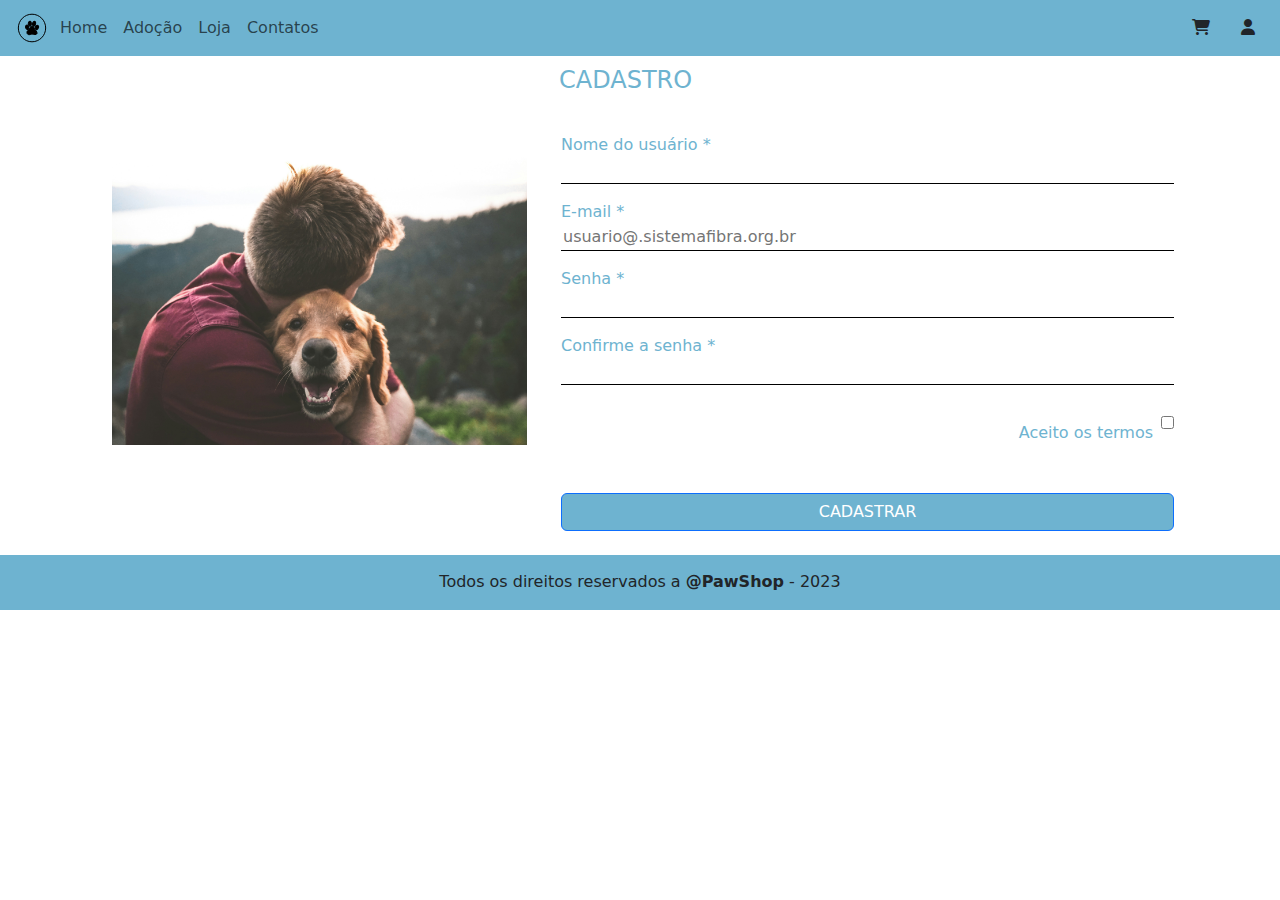
<file: src/user/pages/login/signup.html>
<!DOCTYPE html>
<html lang="pt-br">

<head>
    <meta charset="UTF-8">
    <!-- css bootstrap -->
    <!-- <link href="https://cdn.jsdelivr.net/npm/bootstrap@5.3.3/dist/css/bootstrap.min.css" rel="stylesheet" integrity="sha384-QWTKZyjpPEjISv5WaRU9OFeRpok6YctnYmDr5pNlyT2bRjXh0JMhjY6hW+ALEwIH" crossorigin="anonymous"> -->
    <link rel="stylesheet" href="/src/user/css/bootstrap.css">
    <!-- css font awesome -->
    <!-- https://fontawesome.com/v6/icons -->
    <link rel="stylesheet" href="/src/user/css/font-awesome/all.min.css">
    <!-- css local -->
    <link rel="stylesheet" href="/src/user/css/index.css">
    <link rel="stylesheet" href="css/index.css">
    <!-- css fim -->
    <link rel="shortcut icon" href="/src/user/img/logo/logoWhite.svg" type="image/x-icon">
    <meta name="viewport" content="width=device-width, initial-scale=1.0">
    <title>Paw Shop</title>
</head>

<body data-bs-theme="light" class="d-flex flex-column justify-content-between">
    <div style="height:56px;"></div>
    <header class="container-fluid">
        <nav id="headerNav" class="navbar navbar-expand-lg navbar-light fixed-top bg-azul">
            <div class="container-fluid">
                <img id="imgLogo" src="/src/user/img/logo/logoDark.svg" alt="">
                <button class="navbar-toggler" type="button" data-bs-toggle="collapse"
                    data-bs-target="#navbarSupportedContent" aria-controls="navbarSupportedContent"
                    aria-expanded="false" aria-label="Toggle navigation">
                    <span class="navbar-toggler-icon"></span>
                </button>
                <div class="collapse navbar-collapse" id="navbarSupportedContent">
                    <ul class="navbar-nav me-auto mb-2 mb-lg-0">
                        <li class="nav-item"><a class="nav-link " aria-current="page" href="/">Home</a></li>
                        <li class="nav-item"><a class="nav-link " aria-current="page" href="/#adocao">Adoção</a>
                        </li>
                        <li class="nav-item"><a class="nav-link " aria-current="page" href="/src/user/pages/loja/">Loja</a>
                        </li>
                        <li class="nav-item"><a class="nav-link " aria-current="page" href="/">Contatos</a></li>
                    </ul>
                    <!-- #btnToggleTheme -->
                    <div>
                        <button id="btnNavCarrinho" class="btn" type="btn"><i class="fa-solid fa-cart-shopping"
                                data-bs-toggle="offcanvas" data-bs-target="#offCarrinho"
                                aria-controls="offCarrinho"></i></button>
                        <button id="btnUser" class="btn" type="btn"><i class="fa fa-user" data-bs-toggle="offcanvas"
                                data-bs-target="#offUser" aria-controls="#offUser"></i></button>
                    </div>
                </div>
            </div>
        </nav>
    </header>

    <main class="container d-flex align-items-center">
        <div class="divLeft">
            <img src="/src/user/img/imgBanner.png" alt="">
        </div>
        <div class="divRight container d-flex flex-column c-azul">
            <h4 class="c-azul">CADASTRO</h4>
            <form id="formCadastrar" action="#" method="post" class="container d-flex flex-column">
                <label for="txtUserName">Nome do usuário *</label>
                <input id="txtUserName" type="text" required>

                <label class="mt-3" for="txtUserMail">E-mail *</label>
                <input id="txtUserMail" type="email" placeholder="usuario@.sistemafibra.org.br" required>

                <label class="mt-3" for="txtPassword">Senha *</label>
                <input id="txtPassword" type="password" required>

                <label class="mt-3" for="txtPassword2">Confirme a senha *</label>
                <input id="txtPassword2" type="password" required>

                    <div class="mt-3 d-flex gap-2 justify-content-end align-items-center">
                        <label for="chkTermos">Aceito os termos</label>
                        <input id="chkTermos" type="checkbox" name="" required>
                    </div>
                <button id="btnCadastrar" class="mt-5 mb-3 btn btn-primary bg-azul" type="submit"> CADASTRAR </button>
            </form>
        </div>
    </main>

    <footer class="container-fluid d-flex justify-content-around mt-2">
        <p class="copyright">Todos os direitos reservados a <span class="author">@PawShop</span> - 2023</p>
    </footer>


    <!-- offcanvas -->
    <!-- offcanvas carrinho -->
    <div class="offcanvas offcanvas-end" tabindex="-1" id="offCarrinho" aria-labelledby="offCarrinho">
        <div class="offcanvas-header">
            <h5 class="offcanvas-title">Carrinho</h5>
            <button type="button" class="btn-close" data-bs-dismiss="offcanvas" aria-label="Close"></button>
        </div>
        <div class="offcanvas-body d-flex flex-column">
            <div id="cartItems" class="d-flex flex-column gap-2"></div>
            <div class="cartTotal d-flex justify-content-between">
                <p>Total</p>
                <p id="cartValue">0</p>
            </div>
            <a href="/src/user/pages/checkout/" class="m-3 btn btn-block rounded bg-azul align-self-center">COMPRAR</a>
        </div>
        <div class="offcanvas-footer">
        </div>
    </div>
    <!-- offcanvas user -->
    <div class="offcanvas offcanvas-end" tabindex="-1" id="offUser" aria-labelledby="offUser">
        <div class="offcanvas-header">
            <h5 id="offUserTitle" class="offcanvas-title">User</h5>
            <button type="button" class="btn-close" data-bs-dismiss="offcanvas" aria-label="Close"></button>
        </div>
        <div class="offcanvas-body d-flex flex-column justify-content-between h-100">
            <!--  -->
            <div class="align-bottom">
                <h6 class="c-cinza">Settings</h6>
                <a href="#" id="btnToggleTheme"><i class="fa fa-moon"></i> Modo escuro</a>
            </div>
            <div class="align-self-baseline">
                <h6 class="c-cinza">Actions</h6>
                <a href="/src/user/pages/login/">Login</a>
            </div>
        </div>
        <div class="offcanvas-footer">
        </div>
    </div>
</body>
<!-- js bootrap -->
<script src="/src/user/js/bootstrap.bundle.js"></script>
<!-- <script src="https://cdn.jsdelivr.net/npm/bootstrap@5.3.3/dist/js/bootstrap.bundle.min.js" integrity="sha384-YvpcrYf0tY3lHB60NNkmXc5s9fDVZLESaAA55NDzOxhy9GkcIdslK1eN7N6jIeHz" crossorigin="anonymous"></script> -->
<!-- js jQuery -->
<script src="/src/user/js/jquery-3.7.1.min.js"></script>
<!-- js local -->
<script src="/src/sevices/data/objectModel.js"></script>
<script src="/src/sevices/settings.js"></script>
<script src="/src/sevices/gateway/user.js"></script>
<script src="js/signup.js"></script>

</html>
</file>
<file: src/user/css/index.css>
:root {
    --azul: #6EB3D0;
    --verde: #B6D7A8;
    --rosa: #F7B6D2;
    --laranja: #F4A623;
}

::-webkit-scrollbar {
    width: 0px;
    display: none;
}

.c-laranja { color: var(--laranja); }
.c-azul { color: var(--azul); }
.c-rosa { color: var(--rosa); }
.c-verde { color: var(--verde); }
.c-cinza { color: silver; }

.bg-laranja { background-color: var(--laranja); }
.bg-azul { background-color: var(--azul); }
.bg-rosa { background-color: var(--rosa); }
.bg-verde { background-color: var(--verde); }

.copyright { margin-top: 15px; }
.author { font-weight: bold; }
.cArrow { cursor: default; }
.cHand { cursor: pointer; }

a {
    text-decoration: none;
    cursor: pointer;
    color: inherit;
}
a:hover {
    color: var(--azul);
}

header, footer {
    background-color: var(--azul);
}

/* trabalha em conjunto com a div HTML h-spacer */
header {
    top:0px;
    position: fixed;
    z-index: 9999;
}

#offCarrinho, #offUser {
    margin-top: 60px;
    margin-bottom: 5px;
}
.petiscos {
    color: var(--azul);
    justify-content: center;
}
.petiscos p {
    padding-top: 30px;
    margin-bottom: 0px;
}
h4 {
    padding: 30px;
}


.cartItem {
    height: 70px;
}
.card-price {
    color: var(--verde);
    font-weight: bold;;
}
.cartTotal {
    margin-top: 10px;
    border-top: 1px solid black;
}


form  {
    width: 80%;
}
form button {
    margin-top: 20px;
}
.btn-form {
    color: black;
    background-color: var(--rosa);
    border: none;
}
.btn-form:hover {
    background-color: var(--azul);
}

.produtos, .adocao {
    padding-top: 20px;
}

input {
    border: none;
    outline: none;
    border-bottom: 1px solid black;
}
label {
    margin-top: 20px;
}

.petiscosText {
    /* width: 80ch; */
    text-align: center;
    padding: 30px;
}
</file>
<file: src/css/index.css>
:root {
    --azul: #6EB3D0;
    --verde: #B6D7A8;
    --rosa: #F7B6D2;
    --laranja: #F4A623;
}

.c-laranja { color: var(--laranja); }
.c-azul { color: var(--azul); }
.c-rosa { color: var(--rosa); }
.c-verde { color: var(--verde); }

.bg-laranja { background-color: var(--laranja); }
.bg-azul { background-color: var(--azul); }
.bg-rosa { background-color: var(--rosa); }
.bg-verde { background-color: var(--verde); }

.copyright { margin-top: 15px; }
.author { font-weight: bold; }
.cArrow { cursor: default; }
.cHand { cursor: pointer; }

header, footer {
    background-color: var(--azul);
}

/* trabalha em conjunto com a div HTML h-spacer */
header {
    top:0;
    position: fixed;
    z-index: 9999;
}

#carrinho {
    margin-top: 60px;
}
.petiscos {
    color: var(--azul);
    justify-content: center;
}
h4, .petiscos p {
    margin: 30px;
}


.cartItem {
    height: 70px;
}
.card-price {
    color: var(--verde);
    font-weight: bold;;
}
.cartTotal {
    margin-top: 10px;
    border-top: 1px solid black;
}


form  {
    width: 80%;
}
form button {
    margin-top: 10px;
}
.btn-form {
    color: black;
    background-color: var(--rosa);
    border: none;
}
.btn-form:hover {
    background-color: var(--azul);
}
</file>
<file: src/user/pages/login/css/index.css>
/* body {
    height: 100vh;
} */
/* main {
    height: 100vh;
} */

.divLeft img {
    width: 100%;
    margin: 10px;
    padding: 20px;
    /* border-right: 1px solid black; */
}

h4 {
    padding: 10px;
}

input {
    border: none;
    outline: none;
    border-bottom: 1px solid black;
}
</file>
<file: src/pages/login/css/index.css>
/* body {
    height: 100vh;
} */
/* main {
    height: 100vh;
} */

.divLeft img {
    width: 100%;
    margin: 10px;
    padding: 20px;
    /* border-right: 1px solid black; */
}

h4 {
    padding: 10px;
}

input {
    border: none;
    outline: none;
    border-bottom: 1px solid black;
}
</file>
